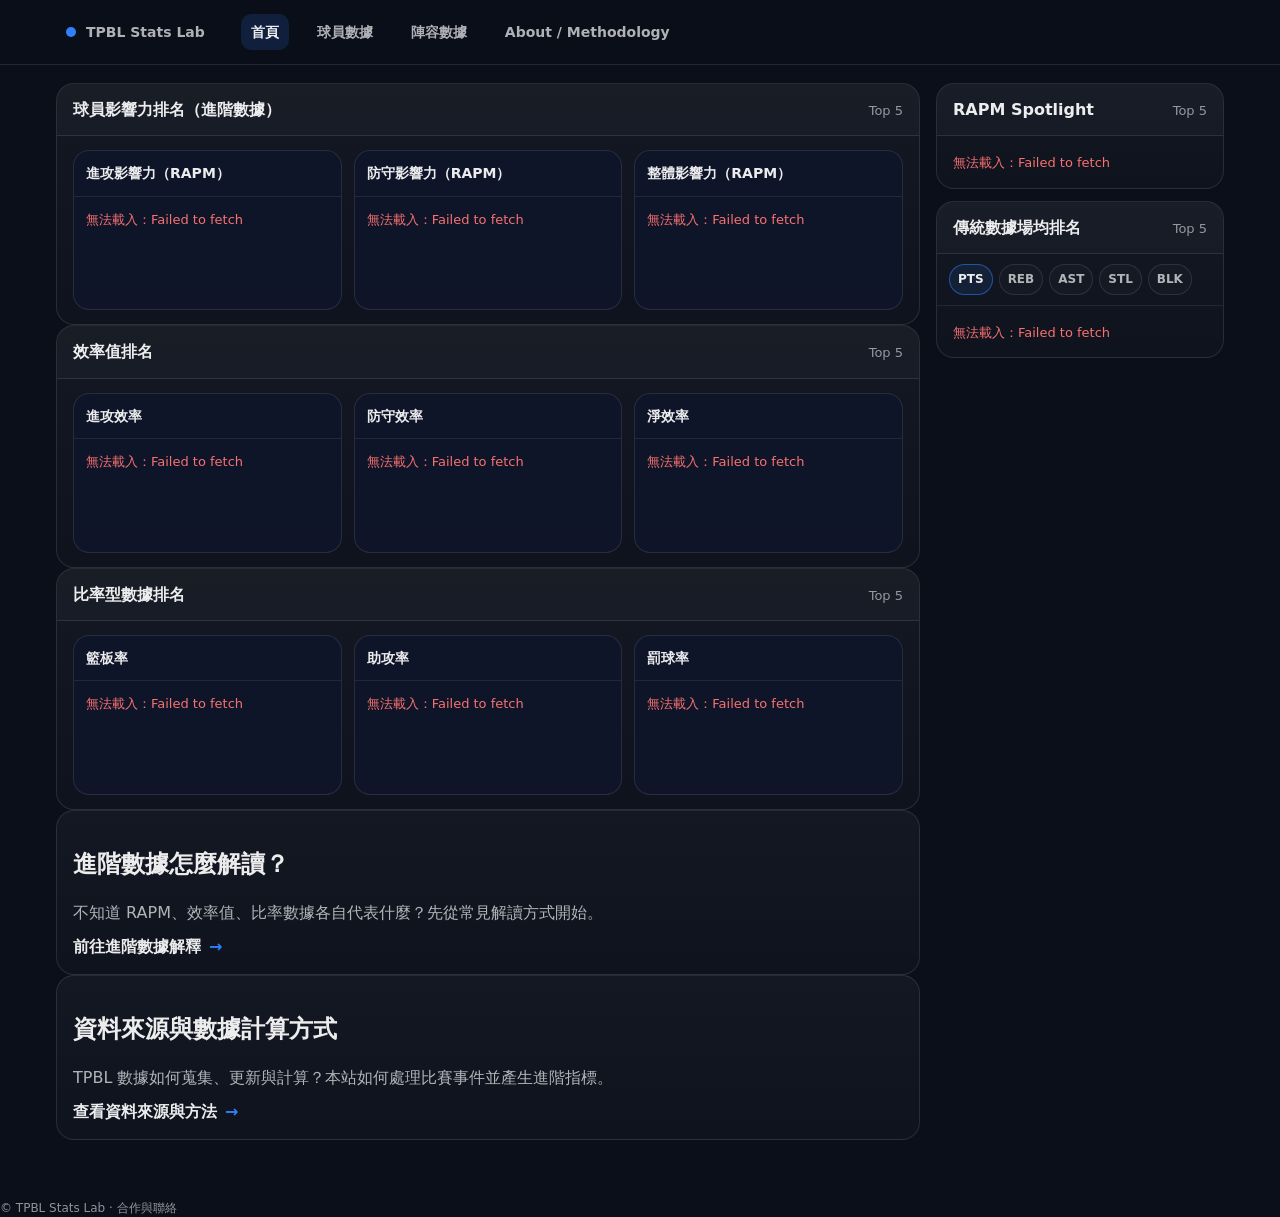
<file: public/index.html>
<!doctype html>
<html lang="zh-Hant">
<head>
  <meta charset="utf-8" />
  <meta name="viewport" content="width=device-width, initial-scale=1" />
  <title>TPBL 進階數據分析平台｜台灣籃球球員與效率排名</title>
  <meta name="description" content="提供 TPBL 進階數據與台籃數據分析，包含球員 RAPM、效率值與比率排名。" />
  <!-- API：同站留空；連 VM 經 ngrok 填 https://xxx.ngrok-free.dev（app.js 會帶 ngrok-skip-browser-warning） -->
  <meta name="api-base" content="https://gloomless-unhypocritical-daria.ngrok-free.dev" />
  <link rel="stylesheet" href="styles.css" />
</head>
<body data-season="25-26" data-competition="regular">
  <header>
    <nav class="nav" aria-label="主選單">
      <a class="brand" href="#/" aria-label="回首頁">
        <span class="dot"></span>
        <span>TPBL Stats Lab</span>
      </a>
      <a href="#/" data-view="landing">首頁</a>
      <a href="#/leader/player" data-view="leader-player">球員數據</a>
      <a href="#/leader/lineups" data-view="leader-lineups">陣容數據</a>
      <a href="/methodology">About / Methodology</a>
    </nav>
  </header>

  <main id="app">
    <div id="view-landing" class="view">
      <div class="grid">
        <div class="left">
          <section class="panel">
            <div class="panel-h"><h2>球員影響力排名（進階數據）</h2><span class="hint">Top 5</span></div>
            <div class="panel-b">
              <div class="triple">
                <article class="card">
                  <div class="card-h"><h3>進攻影響力（RAPM）</h3></div>
                  <div class="card-b" data-list="rapm-off"><span class="loading">載入中…</span></div>
                </article>
                <article class="card">
                  <div class="card-h"><h3>防守影響力（RAPM）</h3></div>
                  <div class="card-b" data-list="rapm-def"><span class="loading">載入中…</span></div>
                </article>
                <article class="card">
                  <div class="card-h"><h3>整體影響力（RAPM）</h3></div>
                  <div class="card-b" data-list="rapm-total"><span class="loading">載入中…</span></div>
                </article>
              </div>
            </div>
          </section>
          <section class="panel">
            <div class="panel-h"><h2>效率值排名</h2><span class="hint">Top 5</span></div>
            <div class="panel-b">
              <div class="triple">
                <article class="card"><div class="card-h"><h3>進攻效率</h3></div><div class="card-b" data-list="eff-ortg"><span class="loading">載入中…</span></div></article>
                <article class="card"><div class="card-h"><h3>防守效率</h3></div><div class="card-b" data-list="eff-drtg"><span class="loading">載入中…</span></div></article>
                <article class="card"><div class="card-h"><h3>淨效率</h3></div><div class="card-b" data-list="eff-net"><span class="loading">載入中…</span></div></article>
              </div>
            </div>
          </section>
          <section class="panel">
            <div class="panel-h"><h2>比率型數據排名</h2><span class="hint">Top 5</span></div>
            <div class="panel-b">
              <div class="triple">
                <article class="card"><div class="card-h"><h3>籃板率</h3></div><div class="card-b" data-list="rate-reb"><span class="loading">載入中…</span></div></article>
                <article class="card"><div class="card-h"><h3>助攻率</h3></div><div class="card-b" data-list="rate-ast"><span class="loading">載入中…</span></div></article>
                <article class="card"><div class="card-h"><h3>罰球率</h3></div><div class="card-b" data-list="rate-ft"><span class="loading">載入中…</span></div></article>
              </div>
            </div>
          </section>
          <section class="panel gateway">
            <h2>進階數據怎麼解讀？</h2>
            <p>不知道 RAPM、效率值、比率數據各自代表什麼？先從常見解讀方式開始。</p>
            <a class="cta" href="/explainer/advanced-metrics">前往進階數據解釋 <span class="arrow">→</span></a>
          </section>
          <section class="panel gateway">
            <h2>資料來源與數據計算方式</h2>
            <p>TPBL 數據如何蒐集、更新與計算？本站如何處理比賽事件並產生進階指標。</p>
            <a class="cta" href="/methodology">查看資料來源與方法 <span class="arrow">→</span></a>
          </section>
        </div>
        <aside class="side">
          <div class="panel">
            <div class="panel-h"><h2>RAPM Spotlight</h2><span class="hint">Top 5</span></div>
            <div class="panel-b" data-list="spotlight"><span class="loading">載入中…</span></div>
          </div>
          <div class="panel" style="margin-top:12px;">
            <div class="panel-h"><h2>傳統數據場均排名</h2><span class="hint">Top 5</span></div>
            <div class="tabs">
              <span class="tab active" data-tab="pts">PTS</span>
              <span class="tab" data-tab="reb">REB</span>
              <span class="tab" data-tab="ast">AST</span>
              <span class="tab" data-tab="stl">STL</span>
              <span class="tab" data-tab="blk">BLK</span>
            </div>
            <div class="panel-b" data-list="traditional"><span class="loading">載入中…</span></div>
          </div>
        </aside>
      </div>
    </div>

    <div id="view-leader-player" class="view" hidden>
      <div class="panel">
        <div class="panel-h"><h2>球員數據</h2></div>
        <div class="panel-b">
          <div class="leader-filters">
            <div class="filter-row">
              <label>賽季</label>
              <select id="filter-season"><option value="25-26">25-26</option></select>
              <label>賽制</label>
              <select id="filter-competition"><option value="regular">例行賽</option></select>
              <label>顯示單位</label>
              <select id="filter-unit">
                <option value="per_game">每場</option>
                <option value="total">累積</option>
                <option value="per36">每36分鐘</option>
                <option value="per100">每100回合</option>
              </select>
            </div>
            <div class="filter-row">
              <label>身份</label>
              <select id="filter-identity">
                <option value="">全部</option>
                <option value="Local">Local（本土）</option>
                <option value="imported">Imported（洋將）</option>
              </select>
              <label>位置</label>
              <select id="filter-position">
                <option value="">全部</option>
              </select>
              <label>球隊</label>
              <div id="filter-teams" class="filter-teams"></div>
            </div>
            <div class="filter-row">
              <label>最少場次</label>
              <input type="number" id="filter-min-games" min="0" value="0" style="width:60px" />
              <label>搜尋球員</label>
              <input type="text" id="filter-search" placeholder="搜尋…" style="width:120px" />
              <button type="button" id="btn-apply-player">套用</button>
            </div>
          </div>
          <div class="table-wrap">
            <p id="leader-player-status" class="loading">載入中…</p>
            <table id="leader-player-table" class="data-table" style="display:none">
              <thead id="leader-player-thead"></thead>
              <tbody id="leader-player-tbody"></tbody>
            </table>
          </div>
        </div>
      </div>
    </div>

    <div id="view-leader-lineups" class="view" hidden>
      <div class="panel">
        <div class="panel-h"><h2>陣容數據</h2></div>
        <div class="panel-b">
          <p class="api-error">陣容數據 API 尚未提供，請使用現有 Pipeline 產出的 lineups CSV 或等候後端新增 lineups 端點。</p>
        </div>
      </div>
    </div>
  </main>

  <footer style="margin-top:18px; color:var(--muted2); font-size:12px;">
    <p style="margin:0;">© TPBL Stats Lab · <a href="/contact">合作與聯絡</a></p>
  </footer>

  <script src="app.js"></script>
</body>
</html>
</file>
<file: public/styles.css>
:root {
  --bg: #0b0f1a;
  --panel: #10162a;
  --border: rgba(255,255,255,.10);
  --text: rgba(255,255,255,.92);
  --muted: rgba(255,255,255,.68);
  --muted2: rgba(255,255,255,.55);
  --accent: #2f80ff;
}
* { box-sizing: border-box; }
body {
  margin: 0;
  font-family: ui-sans-serif, system-ui, -apple-system, Segoe UI, Roboto, Helvetica, Arial;
  background: var(--bg);
  color: var(--text);
  line-height: 1.45;
}
a { color: inherit; text-decoration: none; }
a:hover { text-decoration: underline; }

header {
  position: sticky; top: 0; z-index: 20;
  background: rgba(11,15,26,.88);
  backdrop-filter: blur(10px);
  border-bottom: 1px solid var(--border);
}
.nav {
  max-width: 1200px;
  margin: 0 auto;
  display: flex;
  align-items: center;
  gap: 18px;
  padding: 14px 16px;
}
.nav a {
  color: var(--muted);
  font-weight: 600;
  font-size: 14px;
  padding: 8px 10px;
  border-radius: 10px;
}
.nav a:hover { background: rgba(255,255,255,.06); color: var(--text); }
.nav a.active { color: var(--text); background: rgba(47,128,255,.15); }
.brand { display: flex; align-items: center; gap: 10px; font-weight: 700; margin-right: 8px; }
.brand .dot { width: 10px; height: 10px; border-radius: 999px; background: var(--accent); }

main { max-width: 1200px; margin: 18px auto 60px; padding: 0 16px; }
.view { display: block; }
.view[hidden] { display: none !important; }

.grid {
  display: grid;
  grid-template-columns: 3fr 1fr;
  gap: 16px;
  align-items: start;
}
.panel {
  background: linear-gradient(180deg, rgba(255,255,255,.04), rgba(255,255,255,.02));
  border: 1px solid var(--border);
  border-radius: 18px;
  overflow: hidden;
}
.panel-h {
  padding: 14px 16px;
  display: flex;
  align-items: baseline;
  justify-content: space-between;
  gap: 12px;
  border-bottom: 1px solid var(--border);
  background: rgba(255,255,255,.02);
}
.panel-h h2 { margin: 0; font-size: 16px; }
.panel-h .hint { color: var(--muted2); font-size: 13px; }
.panel-b { padding: 14px 16px; }

.triple { display: grid; grid-template-columns: repeat(3, 1fr); gap: 12px; }
.card {
  background: rgba(16,22,42,.9);
  border: 1px solid rgba(255,255,255,.10);
  border-radius: 16px;
  overflow: hidden;
  min-height: 160px;
}
.card-h { padding: 12px; border-bottom: 1px solid rgba(255,255,255,.08); }
.card-h h3 { margin: 0; font-size: 14px; }
.card-b { padding: 10px 12px; }

ol { margin: 0; padding-left: 18px; }
li { margin: 6px 0; color: var(--muted); }
.value { color: var(--text); font-weight: 700; margin-left: 6px; }
.sub { display: block; font-size: 12px; color: var(--muted2); margin-top: 2px; }

.gateway { padding: 16px; }
.gateway p { margin: 8px 0 0; color: var(--muted); }
.cta { display: inline-flex; align-items: center; gap: 8px; margin-top: 10px; font-weight: 800; color: var(--text); }
.cta .arrow { color: var(--accent); }

.side .panel { position: sticky; top: 72px; }
.tabs { display: flex; gap: 6px; flex-wrap: wrap; padding: 10px 12px; border-bottom: 1px solid rgba(255,255,255,.08); }
.tab {
  font-size: 12px; font-weight: 800; color: var(--muted);
  border: 1px solid rgba(255,255,255,.10);
  background: rgba(255,255,255,.02);
  padding: 6px 8px; border-radius: 999px;
  cursor: pointer;
}
.tab:hover { color: var(--text); }
.tab.active { color: var(--text); border-color: rgba(47,128,255,.55); background: rgba(47,128,255,.10); }

.loading { color: var(--muted2); font-size: 13px; }
.api-error { color: #f87171; font-size: 13px; }

.leader-filters { margin-bottom: 16px; }
.filter-row { display: flex; align-items: center; gap: 10px; flex-wrap: wrap; margin-bottom: 10px; }
.filter-row label { color: var(--muted); font-size: 13px; }
.filter-teams { display: flex; gap: 8px; flex-wrap: wrap; }
.filter-teams label { display: flex; align-items: center; gap: 4px; font-size: 12px; color: var(--muted); cursor: pointer; }
.filter-teams input { margin: 0; }
#btn-apply-player { padding: 6px 12px; background: var(--accent); color: #fff; border: none; border-radius: 8px; cursor: pointer; font-weight: 600; }

.table-wrap { overflow-x: auto; }
.data-table { width: 100%; border-collapse: collapse; font-size: 13px; }
.data-table th, .data-table td { padding: 8px 10px; text-align: left; border-bottom: 1px solid var(--border); }
.data-table th { color: var(--muted); font-weight: 600; white-space: nowrap; cursor: pointer; }
.data-table th:hover { color: var(--text); }
.data-table td { color: var(--text); }
.data-table a { color: var(--accent); }

@media (max-width: 980px) {
  .grid { grid-template-columns: 1fr; }
  .side .panel { position: static; }
  .triple { grid-template-columns: 1fr; }
}
</file>
